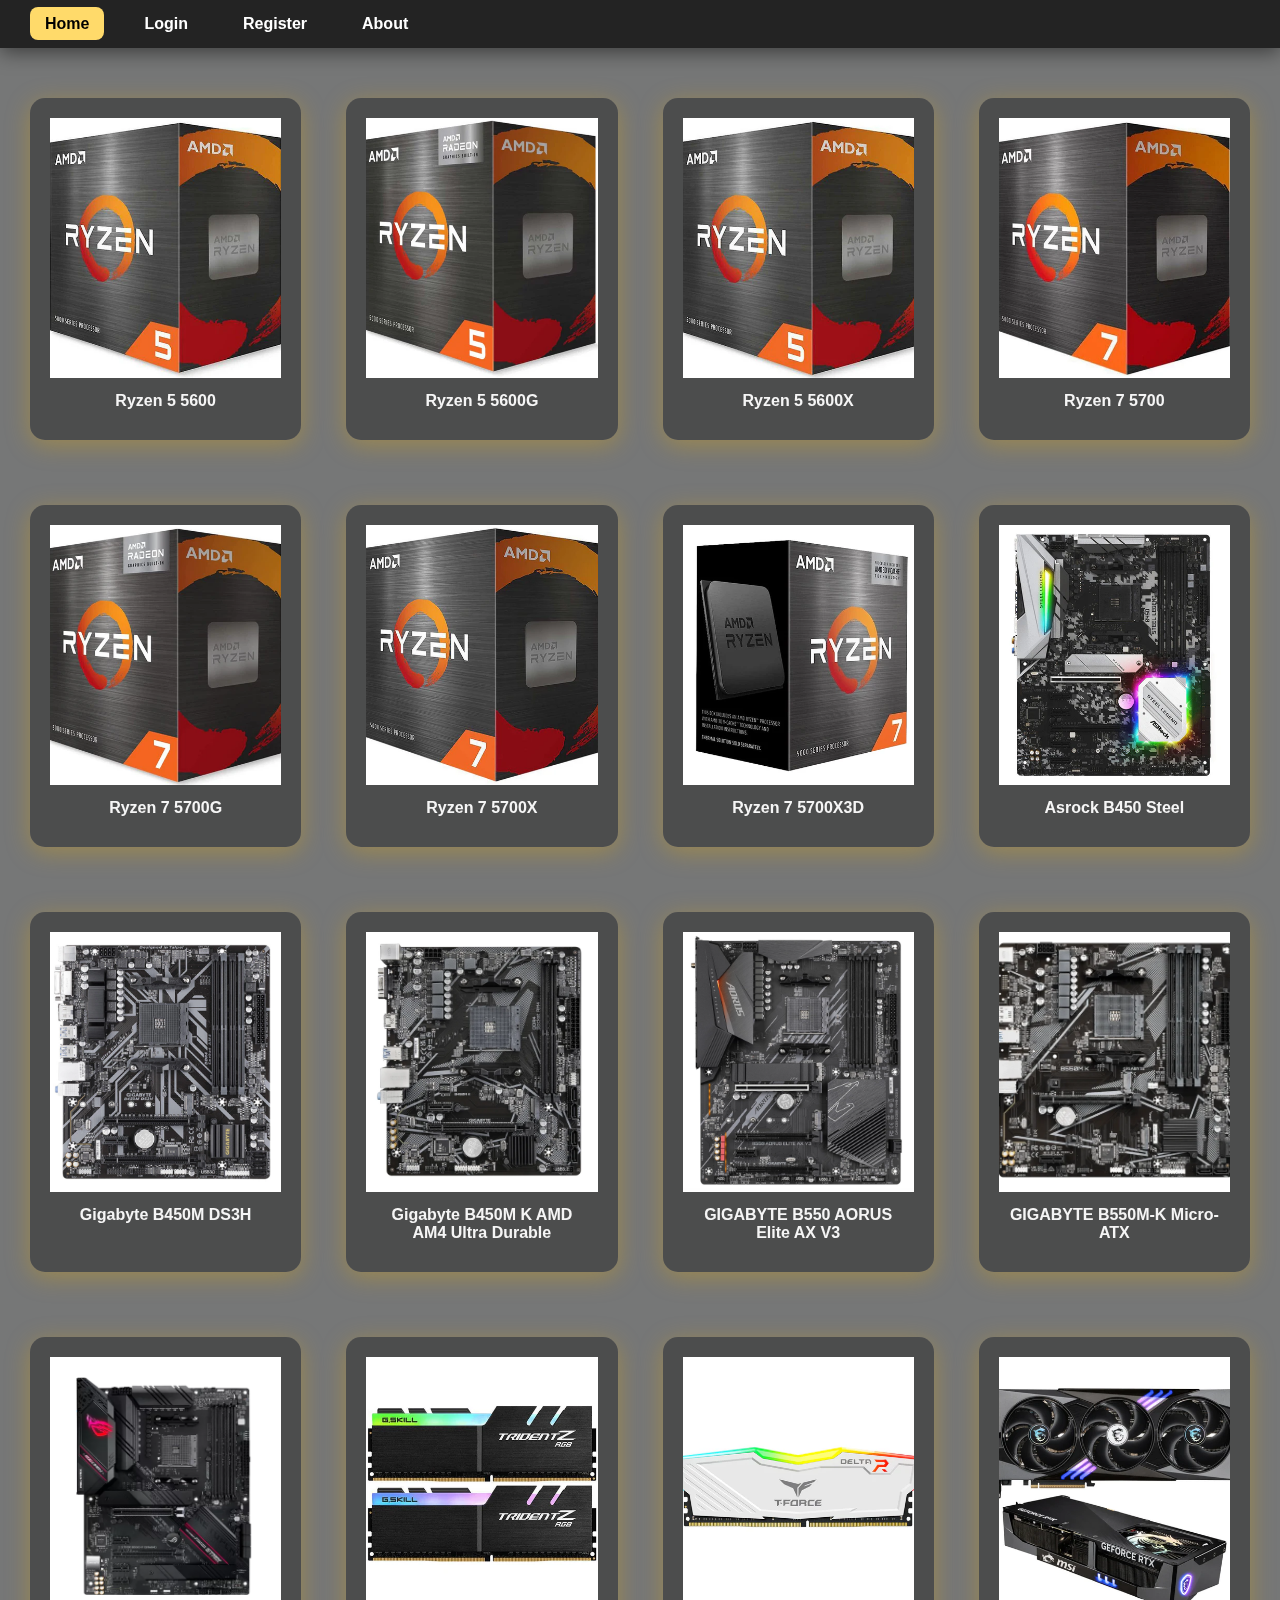
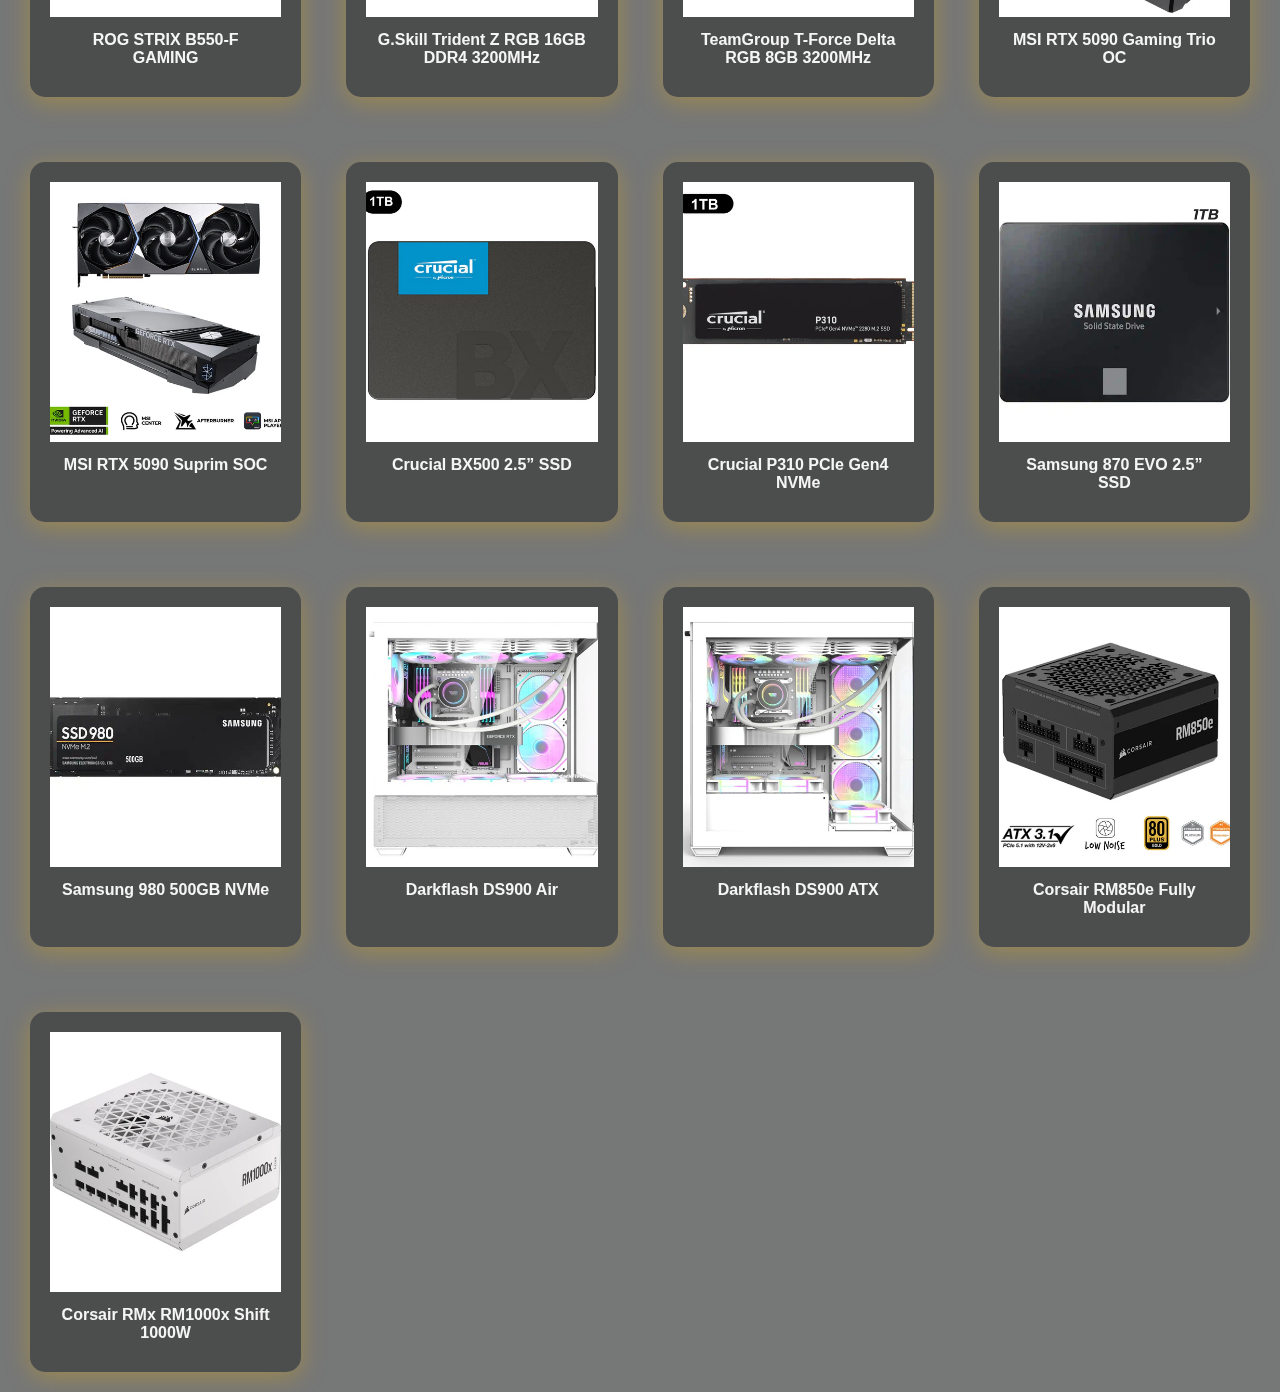
<file: index.html>
<!DOCTYPE html>
<html lang="en">
<head>
    <meta charset="UTF-8">
    <meta name="viewport" content="width=device-width, initial-scale=1.0">
    <title>E COMMERCE</title>
    <link rel="stylesheet" href="design.css">

</head>
<body>
    <header>
        <nav class="nav">
            <ul class="links">
                <li><a href="index.html" class="active">Home</a></li>
                <li><a href="login.html">Login</a></li>
                <li><a href="register.html">Register</a></li>
                <li><a href="About.html">About</a></li>
            </ul>
        </nav>
    </header>

    <div class="items">
        
        <!-- CPU -->

        <figure class="image-container">
            <img src="cpu/Ryzen 5 5600.png" alt="">
            <div class="image-overlay">
                <h3>Ryzen 5 5600</h3>
                <div class="price">₱6,250</div>
                <button>Add to Cart</button>
            </div>
            <figcaption>Ryzen 5 5600</figcaption>
        </figure>

        <figure class="image-container">
            <img src="cpu/Ryzen 5 5600G.png" alt="">
            <div class="image-overlay">
                <h3>Ryzen 5 5600G</h3>
                <div class="price">₱6,550</div>
                <button>Add to Cart</button>
            </div>
            <figcaption>Ryzen 5 5600G</figcaption>
        </figure>

        <figure class="image-container">
            <img src="cpu/Ryzen 5 5600x.png" alt="">
            <div class="image-overlay">
                <h3>Ryzen 5 5600X</h3>
                <div class="price">₱7,795</div>
                <button>Add to Cart</button>
            </div>
            <figcaption>Ryzen 5 5600X</figcaption>
        </figure>

        <figure class="image-container">
            <img src="cpu/Ryzen 7 5700.png" alt="">
            <div class="image-overlay">
                <h3>Ryzen 7 5700</h3>
                <div class="price">₱10,195</div>
                <button>Add to Cart</button>
            </div>
            <figcaption>Ryzen 7 5700</figcaption>
        </figure>

        <figure class="image-container">
            <img src="cpu/RYZEN 7 5700G.png" alt="">
            <div class="image-overlay">
                <h3>Ryzen 7 5700G</h3>
                <div class="price">₱10,795</div>
                <button>Add to Cart</button>
            </div>
            <figcaption>Ryzen 7 5700G</figcaption>
        </figure>

        <figure class="image-container">
            <img src="cpu/Ryzen 7 5700x.png" alt="">
            <div class="image-overlay">
                <h3>Ryzen 7 5700X</h3>
                <div class="price">₱11,495</div>
                <button>Add to Cart</button>
            </div>
            <figcaption>Ryzen 7 5700X</figcaption>
        </figure>

        <figure class="image-container">
            <img src="cpu/Ryzen 7 5700X3D.png" alt="">
            <div class="image-overlay">
                <h3>Ryzen 7 5700X3D</h3>
                <div class="price">₱15,495</div>
                <button>Add to Cart</button>
            </div>
            <figcaption>Ryzen 7 5700X3D</figcaption>
        </figure>

        <!-- Motherboard -->
        
        <figure class="image-container">
            <img src="mobo/Asrock B450 Steel.png" alt="">
            <div class="image-overlay">
                <h3>Asrock B450 Steel</h3>
                <div class="price">₱6,799</div>
                <button>Add to Cart</button>
            </div>
            <figcaption>Asrock B450 Steel</figcaption>
        </figure>

        <figure class="image-container">
            <img src="mobo/Gigabyte B450M DS3H.png" alt="">
            <div class="image-overlay">
                <h3>Gigabyte B450M DS3H</h3>
                <div class="price">₱4,350</div>
                <button>Add to Cart</button>
            </div>
            <figcaption>Gigabyte B450M DS3H</figcaption>
        </figure>

        <figure class="image-container">
            <img src="mobo/Gigabyte B450M K AMD AM4 Ultra Durable.png" alt="">
            <div class="image-overlay">
                <h3>Gigabyte B450M K AMD AM4 Ultra Durable</h3>
                <div class="price">₱3,495</div>
                <button>Add to Cart</button>
            </div>
            <figcaption>Gigabyte B450M K AMD AM4 Ultra Durable</figcaption>
        </figure>

        <figure class="image-container">
            <img src="mobo/GIGABYTE B550 AORUS Elite AX V3.png" alt="">
            <div class="image-overlay">
                <h3>B550 AORUS Elite AX V3</h3>
                <div class="price">₱8,349</div>
                <button>Add to Cart</button>
            </div>
            <figcaption>GIGABYTE B550 AORUS Elite AX V3</figcaption>
        </figure>

        <figure class="image-container">
            <img src="mobo/GIGABYTE B550M-K Micro-ATX.png" alt="">
            <div class="image-overlay">
                <h3>B550M-K Micro-ATX</h3>
                <div class="price">₱4,695</div>
                <button>Add to Cart</button>
            </div>
            <figcaption>GIGABYTE B550M-K Micro-ATX</figcaption>
        </figure>

        <figure class="image-container">
            <img src="mobo/ROG STRIX B550-F GAMING.png" alt="">
            <div class="image-overlay">
                <h3>ROG STRIX B550-F Gaming</h3>
                <div class="price">₱11,495</div>
                <button>Add to Cart</button>
            </div>
            <figcaption>ROG STRIX B550-F GAMING</figcaption>
        </figure>

        <!-- RAM -->
        
        <figure class="image-container">
            <img src="ram/G.Skill Trident Z RGB 16GB (8GBx2) DDR4 3200MHZ Memory.png" alt="">
            <div class="image-overlay">
                <h3>G.Skill Trident Z RGB</h3>
                <div class="price">₱5,075</div>
                <button>Add to Cart</button>
            </div>
            <figcaption>G.Skill Trident Z RGB 16GB DDR4 3200MHz</figcaption>
        </figure>

        <figure class="image-container">
            <img src="ram/TeamGroup T-Force Delta RGB DDR4 8GB 3200MHz.png" alt="">
            <div class="image-overlay">
                <h3>T-Force Delta RGB</h3>
                <div class="price">₱2,095</div>
                <button>Add to Cart</button>
            </div>
            <figcaption>TeamGroup T-Force Delta RGB 8GB 3200MHz</figcaption>
        </figure>

        <!-- GPU -->
        
        <figure class="image-container">
            <img src="gpu/MSI GeForce RTX 5090 32GB GDDR7 Gaming Trio OC Graphics Card.png" alt="">
            <div class="image-overlay">
                <h3>RTX 5090 Gaming Trio OC</h3>
                <div class="price">₱159,995</div>
                <button>Add to Cart</button>
            </div>
            <figcaption>MSI RTX 5090 Gaming Trio OC</figcaption>
        </figure>

        <figure class="image-container">
            <img src="gpu/MSI GeForce RTX 5090 32GB GDDR7 Suprim SOC Graphics Card.png" alt="">
            <div class="image-overlay">
                <h3>RTX 5090 Suprim SOC</h3>
                <div class="price">₱159,950</div>
                <button>Add to Cart</button>
            </div>
            <figcaption>MSI RTX 5090 Suprim SOC</figcaption>
        </figure>

        <!-- Storage -->
        
        <figure class="image-container">
            <img src="storage/Crucial BX500 3D NAND SATA 2.5-Inch SSD.png" alt="">
            <div class="image-overlay">
                <h3>Crucial BX500</h3>
                <div class="price">₱4,050</div>
                <button>Add to Cart</button>
            </div>
            <figcaption>Crucial BX500 2.5” SSD</figcaption>
        </figure>

        <figure class="image-container">
            <img src="storage/Crucial P310 PCIe Gen4 NVMe 2280 M.2 SSD.png" alt="">
            <div class="image-overlay">
                <h3>Crucial P310</h3>
                <div class="price">₱3,795</div>
                <button>Add to Cart</button>
            </div>
            <figcaption>Crucial P310 PCIe Gen4 NVMe</figcaption>
        </figure>

        <figure class="image-container">
            <img src="storage/Samsung 870 EVO Sata III 2.5” SSD.png" alt="">
            <div class="image-overlay">
                <h3>Samsung 870 EVO</h3>
                <div class="price">₱4,950</div>
                <button>Add to Cart</button>
            </div>
            <figcaption>Samsung 870 EVO 2.5” SSD</figcaption>
        </figure>

        <figure class="image-container">
            <img src="storage/Samsung 980 500GB PCIE 3.0 NVME M.2 SSD.png" alt="">
            <div class="image-overlay">
                <h3>Samsung 980 NVMe</h3>
                <div class="price">₱3,195</div>
                <button>Add to Cart</button>
            </div>
            <figcaption>Samsung 980 500GB NVMe</figcaption>
        </figure>

        <!-- Case -->
        
        <figure class="image-container">
            <img src="case/Darkflash DS900 Air Panoramic Glass Slide Panel Luxury PC Gaming Case.png" alt="">
            <div class="image-overlay">
                <h3>Darkflash DS900 Air</h3>
                <div class="price">₱2,450</div>
                <button>Add to Cart</button>
            </div>
            <figcaption>Darkflash DS900 Air</figcaption>
        </figure>

        <figure class="image-container">
            <img src="case/Darkflash DS900 ATX PC Gaming Case.png" alt="">
            <div class="image-overlay">
                <h3>Darkflash DS900 ATX</h3>
                <div class="price">₱2,650</div>
                <button>Add to Cart</button>
            </div>
            <figcaption>Darkflash DS900 ATX</figcaption>
        </figure>

        <!-- Power Supply -->
        
        <figure class="image-container">
            <img src="psu/Corsair RMe Series RM850e Fully Modular Low-Noise ATX Power Supply.png" alt="">
            <div class="image-overlay">
                <h3>Corsair RM850e</h3>
                <div class="price">₱7,650</div>
                <button>Add to Cart</button>
            </div>
            <figcaption>Corsair RM850e Fully Modular</figcaption>
        </figure>

        <figure class="image-container">
            <img src="psu/Corsair RMx RM1000x Shift 1000W ATX 80 Plus Gold Fully-Modular ATX Power Supply.png" alt="">
            <div class="image-overlay">
                <h3>Corsair RM1000x</h3>
                <div class="price">₱11,095</div>
                <button>Add to Cart</button>
            </div>
            <figcaption>Corsair RMx RM1000x Shift 1000W</figcaption>
        </figure>
    </div>
    </body>
    <footer></footer>
</html>
</file>
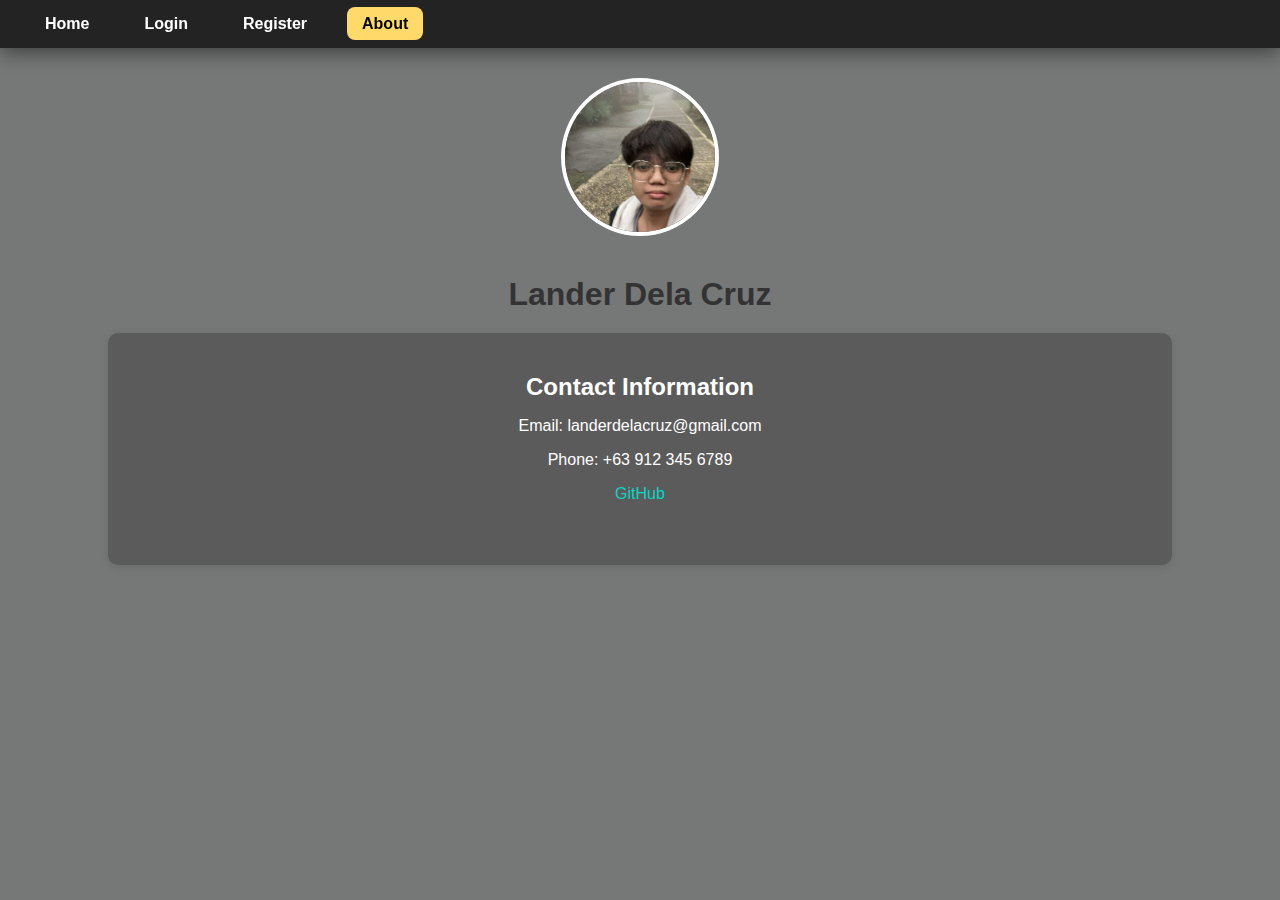
<file: about.html>
<!DOCTYPE html>
<html lang="en">
<head>
    <meta charset="UTF-8">
    <meta name="viewport" content="width=device-width, initial-scale=1.0">
    <title>E COMMERCE</title>
    <link rel="stylesheet" href="design.css">
  

</head>
<body>
    <header>
        <nav class="nav">
            <ul class="links">
                <li><a href="index.html">Home</a></li>
                <li><a href="login.html">Login</a></li>
                <li><a href="register.html">Register</a></li>
                <li><a href="About.html" class="active">About</a></li>
            </ul>
        </nav>
    </header>

    <img src="metw.jpg" alt="Profile Picture" class="profile-pic">
        <h1>Lander Dela Cruz</h1>
    </header>

    <!-- conctact info -->
    <section class="contact">
        <h2>Contact Information</h2>
        <p>Email: landerdelacruz@gmail.com</p>
        <p>Phone: +63 912 345 6789</p>
        <p>
            <a href="#">GitHub</a>  
        </p>

        <div class="social-links">
            <a href="https://www.facebook.com/derwuwu/" target="_blank"><i class="fab fa-facebook-f"></i></a>
            <a href="https://www.instagram.com/de.ruru/" target="_blank"><i class="fab fa-instagram"></i></a>
            <a href="https://x.com/zsueshi" target="_blank"><i class="fab fa-twitter"></i></a>
        </div>
    </section>

</body>
</html>
</file>
<file: design.css>
body {
    font-family: Arial, sans-serif;
    background-color: #5a5a5a;
    margin: 0;
    padding: 0px;
    text-align: center;
    color: white;
}

.nav {
    display: flex;
    justify-content: space-between;
    align-items: center;
    padding: 15px 30px;
    background: rgba(0,0,0,0.7);
    backdrop-filter: blur(8px);
    box-shadow: 0 4px 20px rgba(0,0,0,0.5);
    margin-bottom: 30px;
}


/* Nav Links */
.nav .links {
    list-style: none;
    display: flex;
    gap: 25px;
    margin: 0;
    padding: 0;
}

.nav .links li a {
    text-decoration: none;
    color: white;
    font-weight: bold;
    padding: 8px 15px;
    border-radius: 8px;
    transition: 0.3s ease;
}

.nav .links li a:hover {
    background: #ffcc33;
    color: black;
    transform: scale(1.05);
}

.nav .links li a.active {
    background: #ffda6a;
    color: black;
}

/* RESPONSIVE GRID */
.items {
    display: grid;
    grid-template-columns: repeat(auto-fit, minmax(260px, 1fr));
    gap: 25px;
    padding: 0 20px;
}

/* PRODUCT CARD */
figure {
    position: relative;
    background: rgba(0, 0, 0, 0.35);
    padding: 20px;
    border-radius: 15px;
    overflow: hidden;
    box-shadow: 0 5px 25px rgba(233, 172, 5, 0.35);
    transition: 0.3s ease;
    max-width: 800px;
    margin: 20px 10px;
}

figure:hover {
    transform: translateY(-5px);
}

/* IMAGES */
figure img {
    width: 100%;
    height: 260px;
    object-fit: cover;
    border-radius: 10px solid #8a2d2d;
    transition: 0.5s ease;
}

figure:hover img {
    transform: scale(1.2);
    opacity: 0.4;
}

/* CAPTION UNDER IMAGE */
figcaption {
    padding: 10px;
    font-size: 1rem;
    color: #f5f5f5;
    font-weight: bold;
}

/* HOVER OVERLAY */
.image-overlay {
    position: absolute;
    top: 0;
    left: 0;
    width: 100%;
    height: 100%;
    background: rgba(0, 0, 0, 0.6);
    display: flex;
    flex-direction: column;      /* stack h3, price, button vertically */
    justify-content: center;     /* vertical centering */
    align-items: center;         /* horizontal centering */
    text-align: center;
    padding: 10px;
    box-sizing: border-box;
    opacity: 0;
    transition: opacity 0.4s ease;
}

figure:hover .image-overlay {
    opacity: 1;
}

.image-overlay h3 {
    font-size: 1.4rem;
    font-weight: bold;
    margin-bottom: 8px;
    color: #fff;
}

.image-overlay .price {
    font-size: 1.2rem;
    font-weight: bold;
    background: rgba(155, 155, 155, 0.5);
    padding: 6px 14px;
    border-radius: 8px;
    margin-bottom: 10px;
    color: #ffda6a;
}
/* add to cart */
.image-overlay button {
    padding: 10px 18px;
    font-size: 1rem;
    border: none;
    border-radius: 8px;
    background: #555554;
    cursor: pointer;
    font-weight: bold;
    transition: transform 0.3s ease, background 0.3s ease;
}

.image-overlay button:hover {
    transform: scale(1.05);
    background: #ffdb66;
}

body {
    font-family: "Poppins", sans-serif;
    margin: 0;
    padding: 0;
    background-color: #767777;
    color: #333;
}

h1, h2, h3 {
    text-align: center;
    margin-bottom: 10px;
}

.profile-pic {
    width: 150px;
    height: 150px;
    border-radius: 50%;
    border: 4px solid white;
    margin-bottom: 15px;
    object-fit: cover;
    object-position: center;
}

/* contact sect */
.contact {
    color: white;
    background-color: rgb(92, 91, 91);
    padding: 20px;
    margin: 20px auto;
    width: 80%;
    border-radius: 10px;
    box-shadow: 0 2px 8px rgba(0,0,0,0.1);
    text-align: center;
}

.contact a {
    color: #06d6c5;
    text-decoration: none;
    margin: 0 5px;
}

.contact a:hover {
    text-decoration: underline;
}

.social-links {
  margin-top: 0.8rem;
}

.social-links a {
  color: #fffdfd;
  margin: 0 10px;
  font-size: 1.4rem;
  transition: color 0.3s;
}

.social-links a:hover {
  color: #081022; /* change hover color */
}
</file>
